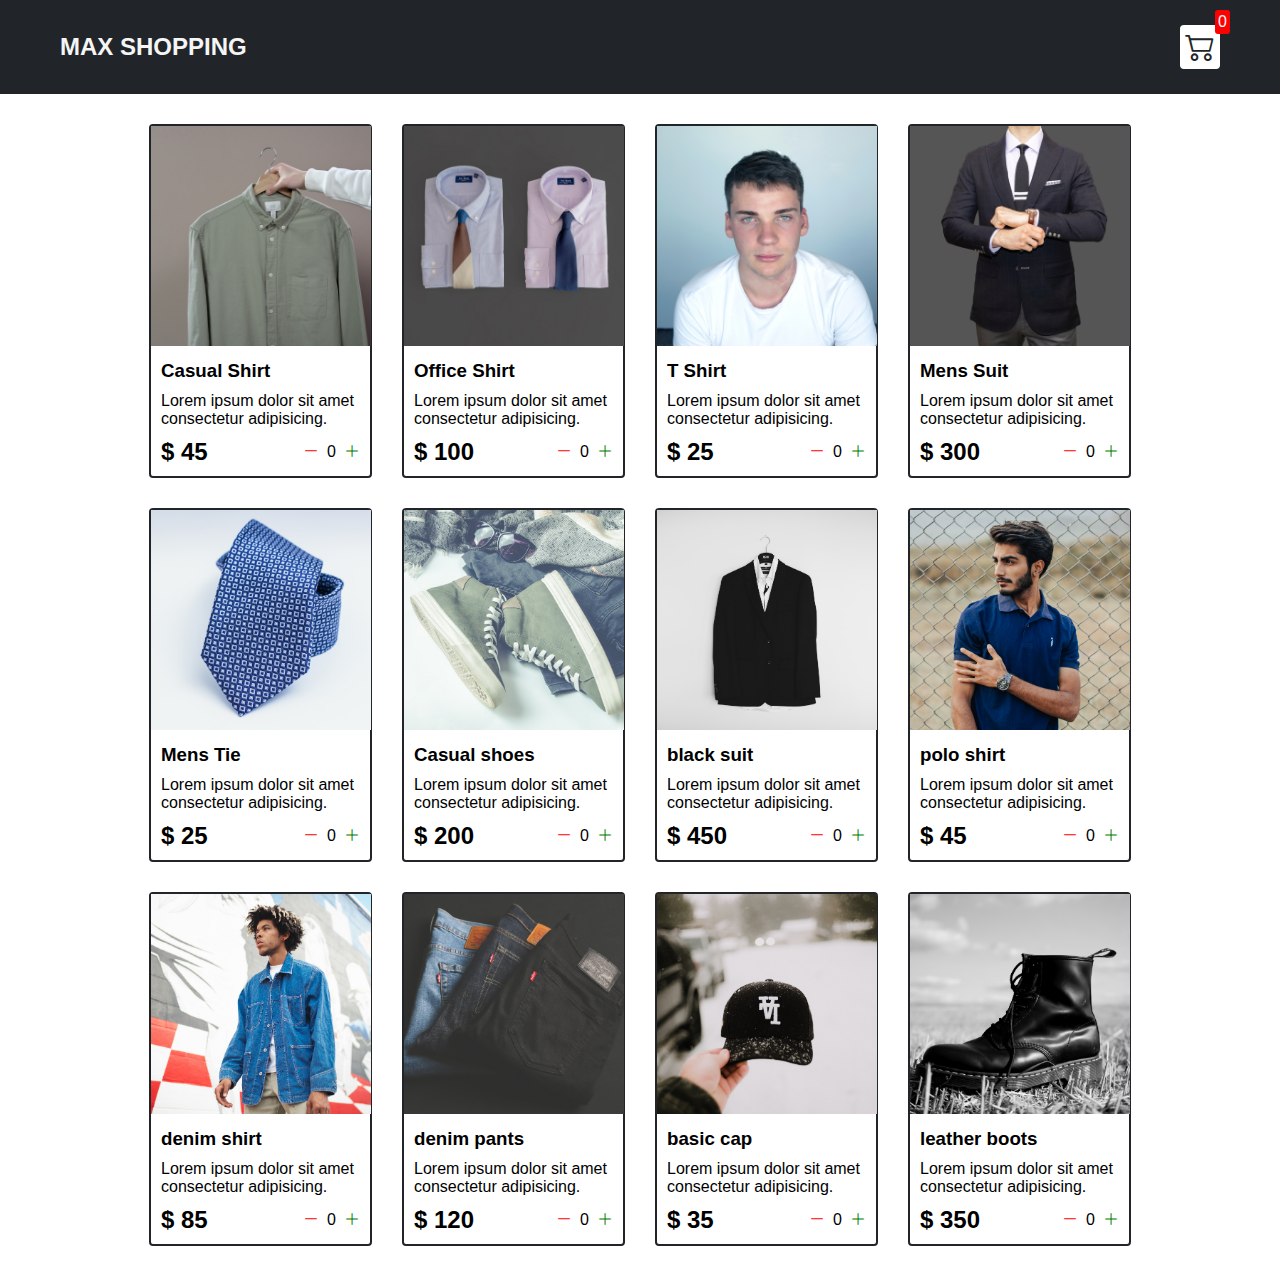
<file: index.html>
<!DOCTYPE html>
<html lang="en">
<head>
    <meta charset="UTF-8">
    <meta http-equiv="X-UA-Compatible" content="IE=edge">
    <meta name="viewport" content="width=device-width, initial-scale=1.0">
    <title>Clothing store</title>
    <link rel="stylesheet" href="src/style.css">
    <link rel="stylesheet" href="https://cdn.jsdelivr.net/npm/bootstrap-icons@1.10.2/font/bootstrap-icons.css">
</head>
<body>
  <div class="navbar">
    <a href="index.html">
    <h2>MAX SHOPPING</h2>
    </a>
    <a href="cart.html">
      <div class="cart">
        <i class="bi bi-cart2"></i>
        <div id ="cartAmount" class="cartAmount">0</div>
      </div>
    </a>
    
  </div>
  
  <div class="shop" id="shop">
   
    
  </div>
</body>
<script src="src/data.js"></script>
<script src="src/main.js"></script>
</html>
</file>
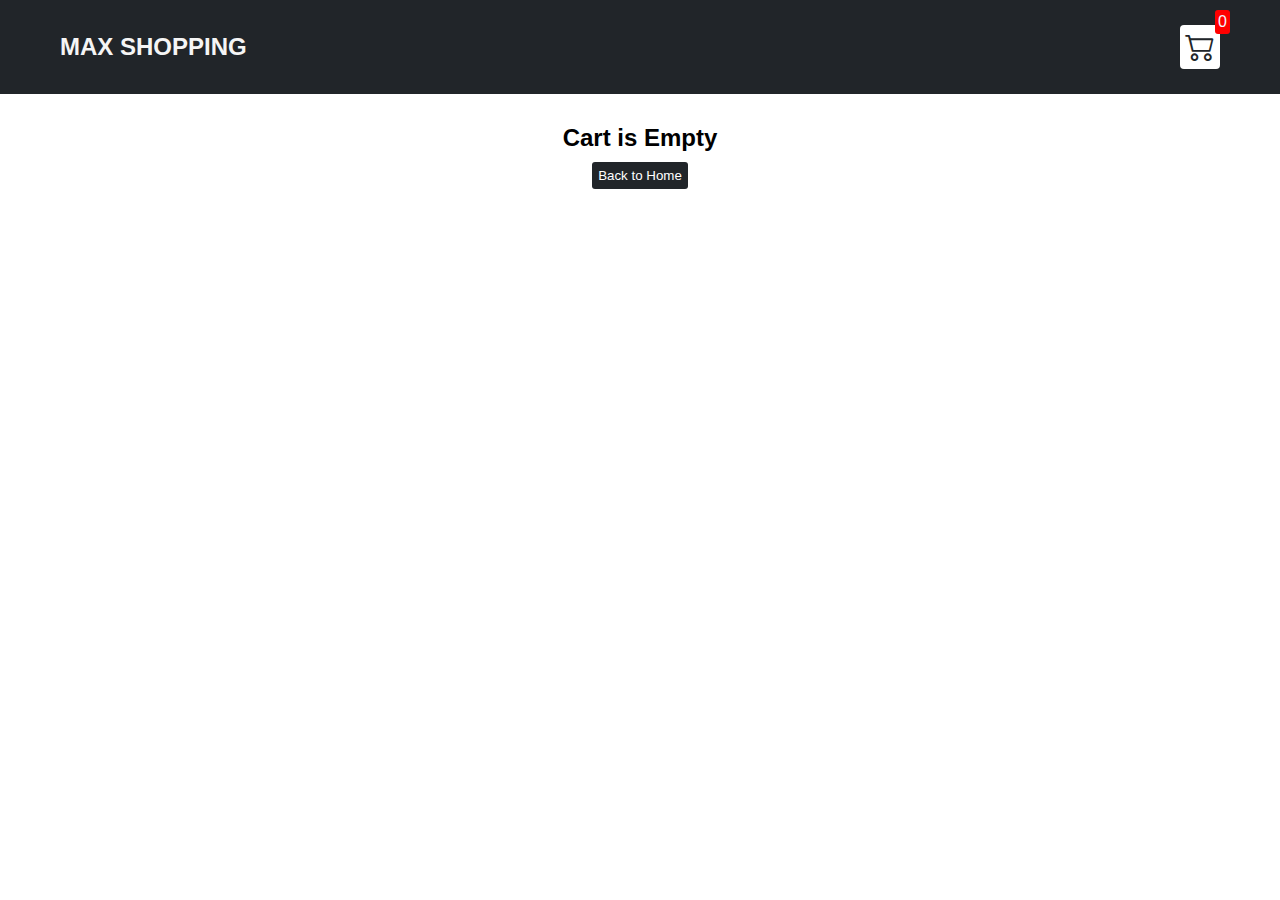
<file: cart.html>
<!DOCTYPE html>
<html lang="en">
<head>
    <meta charset="UTF-8">
    <meta http-equiv="X-UA-Compatible" content="IE=edge">
    <meta name="viewport" content="width=device-width, initial-scale=1.0">
    <title>Clothing store</title>
    <link rel="stylesheet" href="src/style.css">
    <link rel="stylesheet" href="https://cdn.jsdelivr.net/npm/bootstrap-icons@1.10.2/font/bootstrap-icons.css">
    
</head>
<body>
    <div class="navbar">
        <a href="index.html">
        <h2>MAX SHOPPING</h2>
        </a>
        <a href="cart.html">
          <div class="cart">
            <i class="bi bi-cart2"></i>
            <div id ="cartAmount" class="cartAmount">0</div>
          </div>
        </a>
        
      </div>
      <div id="label" class="text-center"></div>
      
      <div class="shopping-cart" id="shopping-cart"></div>
</body>
<script src="src/data.js"></script>
<script src="src/cart.js"></script>
</html>
</file>
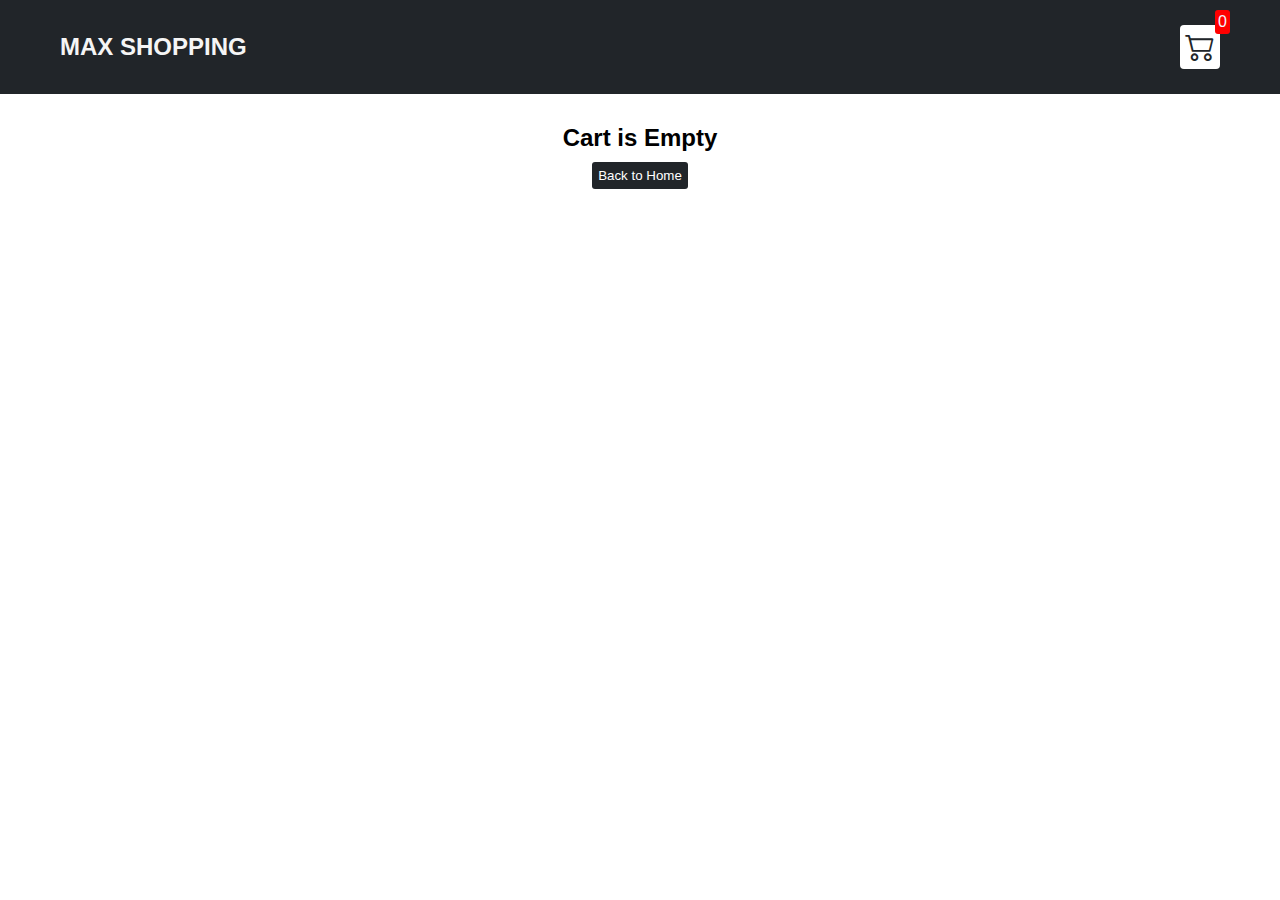
<file: images/cart.html>
<!DOCTYPE html>
<html lang="en">
<head>
    <meta charset="UTF-8">
    <meta http-equiv="X-UA-Compatible" content="IE=edge">
    <meta name="viewport" content="width=device-width, initial-scale=1.0">
    <title>Clothing store</title>
    <link rel="stylesheet" href="src/style.css">
    <link rel="stylesheet" href="https://cdn.jsdelivr.net/npm/bootstrap-icons@1.10.2/font/bootstrap-icons.css">
    
</head>
<body>
    <div class="navbar">
        <a href="index.html">
        <h2>MAX SHOPPING</h2>
        </a>
        <a href="cart.html">
          <div class="cart">
            <i class="bi bi-cart2"></i>
            <div id ="cartAmount" class="cartAmount">0</div>
          </div>
        </a>
        
      </div>
      <div id="label" class="text-center"></div>
      
      <div class="shopping-cart" id="shopping-cart"></div>
</body>
<script src="src/data.js"></script>
<script src="cart.js"></script>
</html>
</file>
<file: src/style.css>
/**
* ! changing default styles of the browser
**/

*{
    margin: 0;
    padding: 0;
    box-sizing: border-box;
}

body{
    font-family: sans-serif;
    
}
i{
    cursor: pointer;
}
a{
    text-decoration: none;
    color: whitesmoke;
}

/**
* ! Navbar styles are here
**/

.navbar{
    display: flex;
    flex-direction: row;
    justify-content: space-between;
    align-items: center;
    background-color: #212529;
    color: white;
    padding: 25px 60px;
    margin-bottom: 30px;
}
.cart{
    position: relative;
    background-color: white;
    color: #212529;
    padding: 5px;
    font-size: 30px;
    border-radius: 4px;
}
.cartAmount{
    position: absolute;
    top: -15px;
    right: -10px;
    font-size: 16px;
    background-color: red;
    color: aliceblue;
    padding: 3px;
    border-radius: 3px;
}

/**
* ! shop items styles are here
**/

.shop{
    display: grid;
    grid-template-columns: repeat(4, 223px);
    gap: 30px;   
    justify-content: center;
    margin-bottom: 20px;
}

@media (max-width: 1000px){
    .shop{
        grid-template-columns: repeat(2, 223px);
    }
}
@media (max-width: 500px){
    .shop{
        grid-template-columns: repeat(1, 223px);
    }
}
.item{
    border: 2px solid #212529;
    border-radius: 4px;
}
.item image{
    width: 100%;
    border-radius: 2px 2px 0 0;
}

.details{
    display: flex;
    flex-direction: column;
    padding: 10px;
    gap: 10px;
}
.price-qnty{
    display: flex;
    flex-direction: row;
    justify-content: space-between;
    align-items: center;

}
.buttons{
    display: flex;
    flex-direction: row;
    gap: 8px;
    font-size: 16px;
}
.bi-dash-lg{
    color: red;
}
.bi-plus-lg{
    color: green;
}

/**
* ! style rules for labels and buttons
**/

.text-center{
    text-align:center;
    margin-bottom: 20px;

}
.HomeBtn,.checkout,.clearall{
    background-color: #212529;
    color: white;
    border: none;
    padding: 6px;
    border-radius: 3px;
    cursor: pointer;
    margin-top: 10px;
}
.bi-x-lg{
 color:red;
 font-weight: bold;
}

/**
* ! style rules for shopping cart
**/
.shopping-cart{
    display: grid;
    grid-template-columns: repeat(1,320px);
    justify-content: center;
    gap: 15px;

}
/**
* ! style rules for cart-item
**/
.cart-item{
    border: 2px solid #212529;
    border-radius: 5px;
    display: flex;
}
.title-price-x{
    width: 195px;
    display: flex;
    align-items: center;
    justify-content: space-between;
    /* border: 2px solid red; */
}
.title-price{
    display: flex;
    align-items: center;
    gap: 10px;
}
.cart-item-price{
    background-color: #212529;
    color: white;
    border-radius: 4px;
    padding: 3px 6px;
}
.checkout{
    background-color: green;
}
.clearall{
    background-color: red;
}
</file>
<file: images/src/style.css>
/**
* ! changing default styles of the browser
**/

*{
    margin: 0;
    padding: 0;
    box-sizing: border-box;
}

body{
    font-family: sans-serif;
    
}
i{
    cursor: pointer;
}
a{
    text-decoration: none;
    color: whitesmoke;
}

/**
* ! Navbar styles are here
**/

.navbar{
    display: flex;
    flex-direction: row;
    justify-content: space-between;
    align-items: center;
    background-color: #212529;
    color: white;
    padding: 25px 60px;
    margin-bottom: 30px;
}
.cart{
    position: relative;
    background-color: white;
    color: #212529;
    padding: 5px;
    font-size: 30px;
    border-radius: 4px;
}
.cartAmount{
    position: absolute;
    top: -15px;
    right: -10px;
    font-size: 16px;
    background-color: red;
    color: aliceblue;
    padding: 3px;
    border-radius: 3px;
}

/**
* ! shop items styles are here
**/

.shop{
    display: grid;
    grid-template-columns: repeat(4, 223px);
    gap: 30px;   
    justify-content: center;
    margin-bottom: 20px;
}

@media (max-width: 1000px){
    .shop{
        grid-template-columns: repeat(2, 223px);
    }
}
@media (max-width: 500px){
    .shop{
        grid-template-columns: repeat(1, 223px);
    }
}
.item{
    border: 2px solid #212529;
    border-radius: 4px;
}
.item image{
    width: 100%;
    border-radius: 2px 2px 0 0;
}

.details{
    display: flex;
    flex-direction: column;
    padding: 10px;
    gap: 10px;
}
.price-qnty{
    display: flex;
    flex-direction: row;
    justify-content: space-between;
    align-items: center;

}
.buttons{
    display: flex;
    flex-direction: row;
    gap: 8px;
    font-size: 16px;
}
.bi-dash-lg{
    color: red;
}
.bi-plus-lg{
    color: green;
}

/**
* ! style rules for labels and buttons
**/

.text-center{
    text-align:center;
    margin-bottom: 20px;

}
.HomeBtn,.checkout,.clearall{
    background-color: #212529;
    color: white;
    border: none;
    padding: 6px;
    border-radius: 3px;
    cursor: pointer;
    margin-top: 10px;
}
.bi-x-lg{
 color:red;
 font-weight: bold;
}

/**
* ! style rules for shopping cart
**/
.shopping-cart{
    display: grid;
    grid-template-columns: repeat(1,320px);
    justify-content: center;
    gap: 15px;

}
/**
* ! style rules for cart-item
**/
.cart-item{
    border: 2px solid #212529;
    border-radius: 5px;
    display: flex;
}
.title-price-x{
    width: 195px;
    display: flex;
    align-items: center;
    justify-content: space-between;
    /* border: 2px solid red; */
}
.title-price{
    display: flex;
    align-items: center;
    gap: 10px;
}
.cart-item-price{
    background-color: #212529;
    color: white;
    border-radius: 4px;
    padding: 3px 6px;
}
.checkout{
    background-color: green;
}
.clearall{
    background-color: red;
}
</file>
